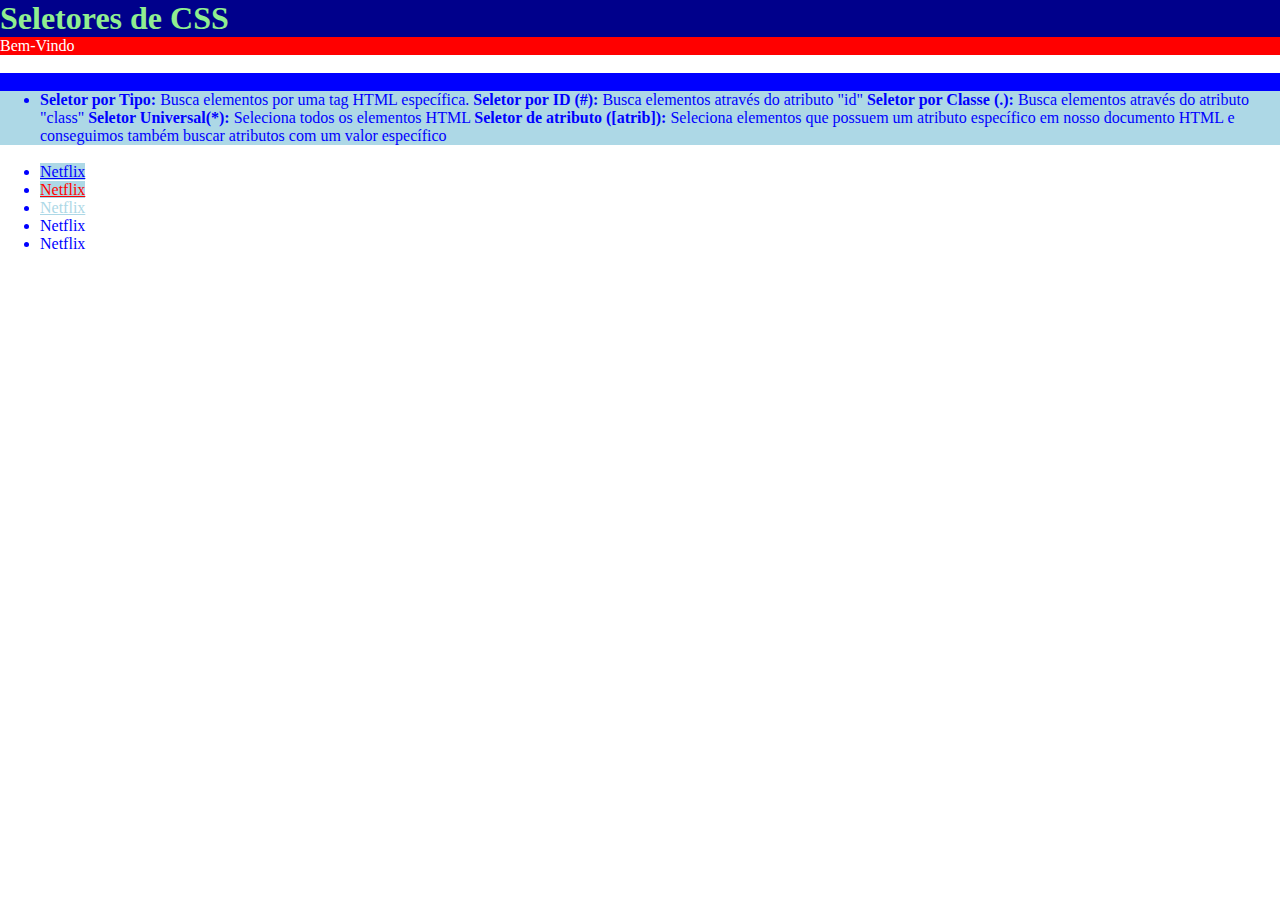
<file: CSS Developer/FundamentosDoCss/index.html>
<!DOCTYPE html>
<html lang="en">
<head>
    <meta charset="UTF-8">
    <meta http-equiv="X-UA-Compatible" content="IE=edge">
    <meta name="viewport" content="width=device-width, initial-scale=1.0">
    <title>Trilha De CSS</title>
    <style>
        /* Seletor por tipo */
        h1{
            background-color: darkblue;
            color: lightgreen;
        }

        div{
            background: lightblue;
        }
        /* Seletor por ID */
        #texto-boas-vindas{
            background: red;
            color: white;
        }
        /* Seletor por Classe */
        .seletores-mais-comuns{
            background: blue;
            color white
        }
        /* Seletor universal */
        *{
            color: blue;
            margin: 0;
        }
        /* Seletor por atributos */
        [title] {
            color: red;
        }
        [title="Netflix"] {
            color: blue;
        }
        [title~="Streaming"] {
            color: lightblue;
        }

        [href^="http://"]{
            background: lightblue;
        }
        [href$="login"]{
            background: lightblue;
        }


    </style>
</head>
<body>
    <h1>Seletores de CSS</h1>
    <p id="texto-boas-vindas">Bem-Vindo</p><br>
    <p class="seletores-mais-comuns">No CSS nós possuimos os seletores por ID</p>
    <div>
        <ul>
            <li>
                <b>Seletor por Tipo:</b> Busca elementos por uma tag HTML específica.
                <b>Seletor por ID (#):</b> Busca elementos através do  atributo "id"
                <b>Seletor por Classe (.):</b> Busca elementos através do atributo "class"
                <b>Seletor Universal(*):</b> Seleciona todos os elementos HTML
                <b>Seletor de atributo ([atrib]):</b> Seleciona elementos que possuem um atributo específico em nosso documento HTML e conseguimos também buscar atributos com um valor específico

            </li>
        </ul>
    </div>

    <br>
    <nav>
        <ul>
            <li>
                <a href="https://netflix.com/login" title="Netflix"> Netflix </a> 
            </li>
            <li>
                <a href="http://amazon.com" title="Prime vídeo"> Netflix </a> 
            </li>
            <li>
                <a href="" title="Streaming Spotify"> Netflix </a> 
            </li>
            <li>
                <a > Netflix </a> 
            </li>
            <li>
                <a > Netflix </a> 
            </li>
            
        </ul>
    </nav>
</body>
</html>
</file>
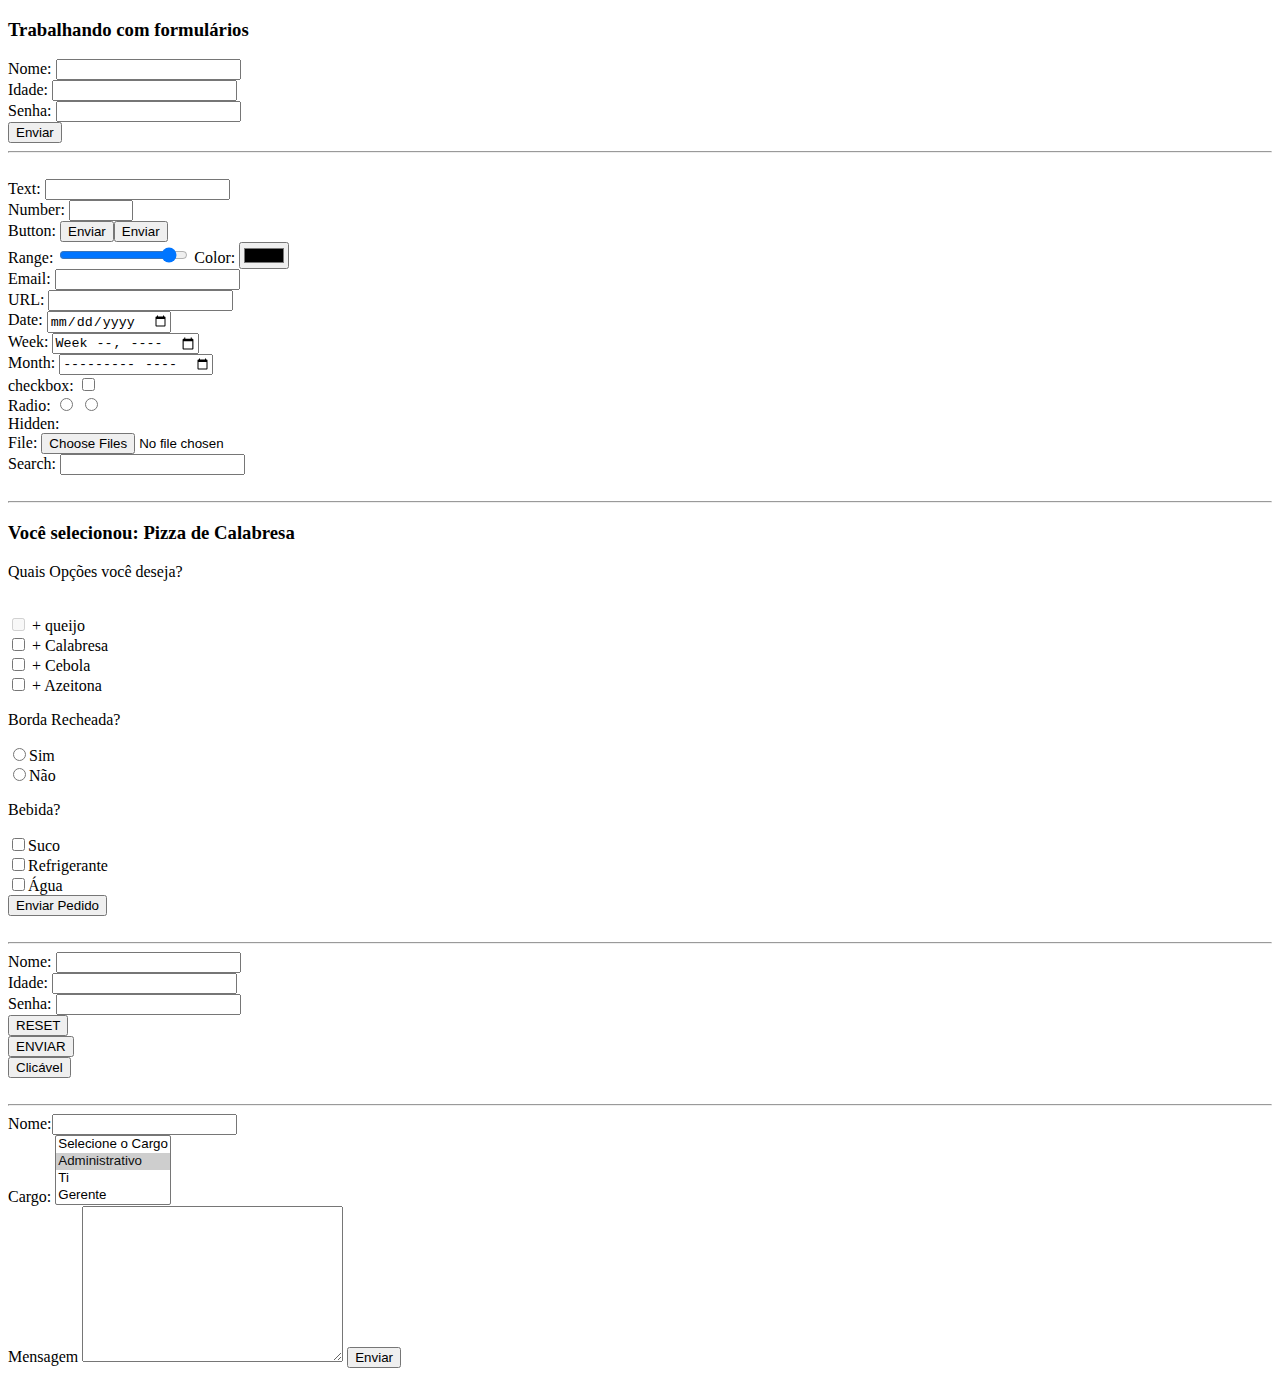
<file: HTML Developer/ConceitosBasicos/index.html>
<!DOCTYPE html>
<html lang="en">
<head>
    <meta charset="UTF-8">
    <meta http-equiv="X-UA-Compatible" content="IE=edge">
    <meta name="viewport" content="width=device-width, initial-scale=1.0">
    <title>ConceitosBásicos</title>
</head>
<body>
    <h3>Trabalhando com formulários</h3>
    <form name="signup" onsubmit="alert('Formulário Enviado');" method="post" action="#">
        Nome: <input type="text" name="name"><br>
        Idade: <input type="number" name="age"><br>
        Senha: <input type="password" name="password"><br>
        <button type="submit">Enviar</button>
    </form>
    <hr>
    <br>
    <form>
        <label>Text: </label><input type="text"><br>
        <label>Number: </label><input type="number" min="0" max="100" step="5"><br>
        <label>Button: </label><input type="button" value="Enviar"><button type="">Enviar</button><br>
        <label>Range: </label> <input type="range" min="0" max="100" value="90">
        <label>Color: </label> <input type="color"><br>
        <label>Email: </label> <input type="email"><br>
        <label>URL: </label> <input type="url"><br>
        <label>Date: </label> <input type="date"><br>
        <label>Week: </label> <input type="week"><br>
        <label>Month: </label> <input type="month"><br>
        <label>checkbox: </label> <input type="checkbox"><br>
        <label>Radio: </label> <input type="radio" name="aceita">
        <input type="radio" name="aceita"><br>
        <label>Hidden: </label> <input type="hidden"><br>
        <label>File: </label> <input type="file" multiple><br>
        <label>Search: </label> <input type="search"><br>
    </form>
<br>
<hr>
    <form onsubmit="" method="get">
        <h3>Você selecionou: Pizza de Calabresa</h3>

        <p>Quais Opções você deseja?</p><br>
        <input type="checkbox" disabled name="opcional[]" value="queijo"> + queijo<br>   
        <input type="checkbox" name="opcional[]" value="calabresa"> + Calabresa<br>   
        <input type="checkbox" name="opcional[]" value="cebola"> + Cebola<br>
        <input type="checkbox" name="opcional[]" value="azeitona"> + Azeitona<br> 
        <p>Borda Recheada?</p>
        <input type="radio" name="aceitar" value="sim">Sim<br>
        <input type="radio" name="aceitar" value="nao">Não<br>
        <p>Bebida?</p>
        <input type="checkbox" name="bebida" value="suco">Suco <br>
        <input type="checkbox" name="bebida" value="refrigerante">Refrigerante <br>
        <input type="checkbox" name="bebida" value="agua">Água <br>
        <button type="submit">Enviar Pedido</button>
    </form>
    <br>
    <hr>
    <form method="get">
        Nome: <input type="text" name="name"><br>
        Idade: <input type="number" name="age"><br>
        Senha: <input type="password" name="password"><br>
        <button type="reset">RESET</button><br>
        <button type="submit">ENVIAR</button><br>
        <button type="button" onclick="alert('Clicou aqui');">Clicável</button>

    </form>
    <br>
    <hr>
    <form onsubmit="" method="get">
        <label>Nome:</label><input type="text" name="name"><br>
        <label>Cargo:</label>
        <select name="role" multiple>
            <option value="">Selecione o Cargo</option>
            <option selected value="administrativo">Administrativo</option>
            <option value="ti">Ti</option>
            <option value="gerente">Gerente</option>
        </select><br>
        <label>Mensagem</label>
        <textarea name="" id="" cols="30" rows="10"></textarea>
        <button type="button">Enviar</button>
    </form>



</body>
</html>
</file>
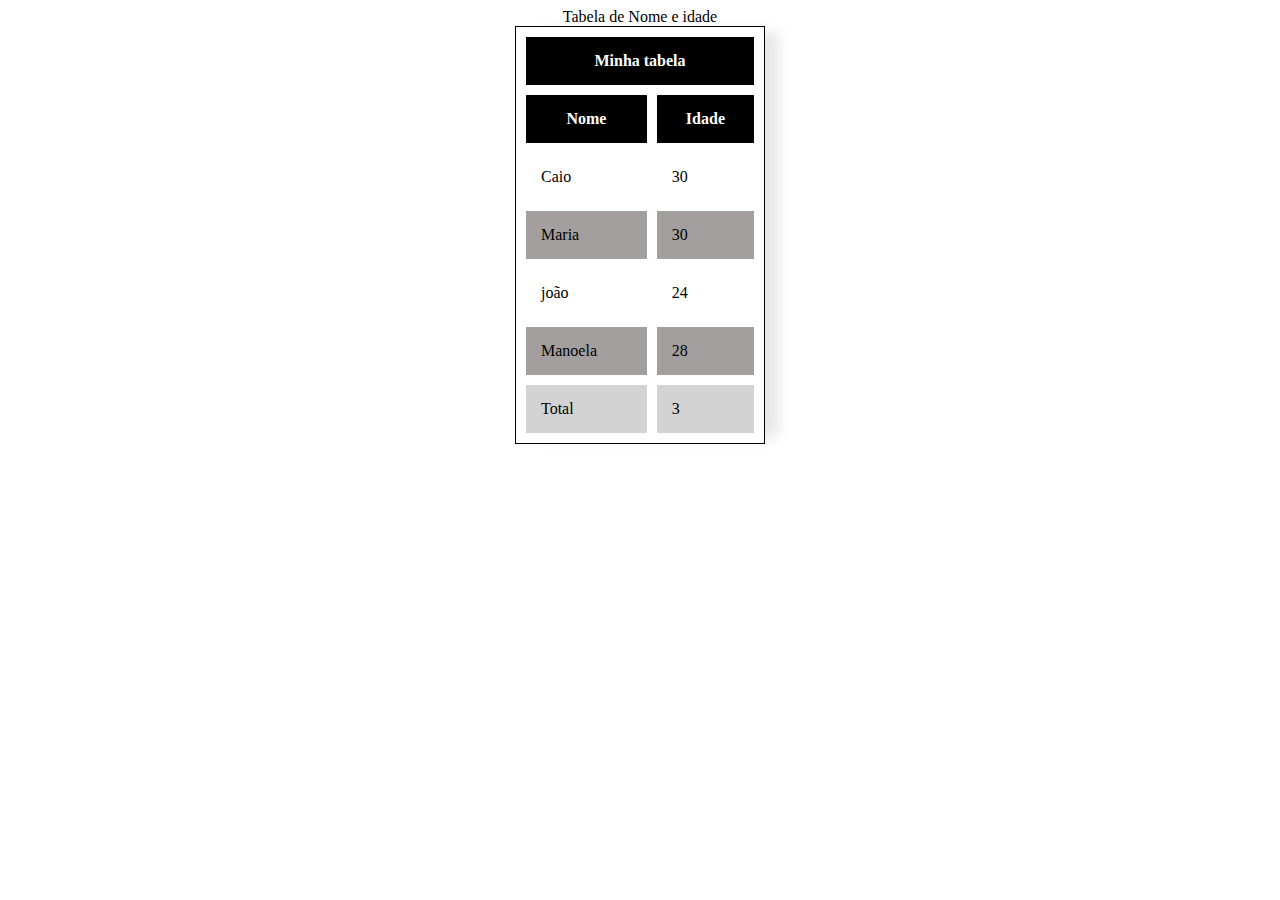
<file: HTML Developer/CriandoTabelas/index.html>
<!DOCTYPE html>
<html lang="en">

<head>
    <meta charset="UTF-8">
    <meta http-equiv="X-UA-Compatible" content="IE=edge">
    <meta name="viewport" content="width=device-width, initial-scale=1.0">
    <title>Criando Tabelas - Dio</title>
    <style>
        table{
            box-shadow: 19px 0px 13px -6px rgba(0,0,0,0.1);
            border: 1px solid black;
        }
       table thead th{
        background-color: black;
        color: white;
       }
       table tfoot td{
        background-color: lightgray;
       }
       table tbody tr:nth-child(even) td{
        background-color: rgb(163, 159, 159);
       }
       table tbody tr:hover td {
        background-color: rgb(163, 159, 159);
        cursor: pointer;
       }

    </style>
</head>

<body>
    <table summary="Descrição da tabela para acessibilidade"  width="250" align="center" cellspacing="10"
        cellpadding="15">
        <caption>Tabela de Nome e idade</caption>
        <thead>
            <tr>
                <th colspan="2">Minha tabela</th>
            </tr>
            <tr>
                <th title="Nome Completo">Nome</th>
                <th>Idade</th>
            </tr>
        </thead>
        <tbody>
            <tr>
                <td>Caio</td>
                <td>30</td>
            </tr>
            <tr>
                <td>Maria</td>
                <td>30</td>
            </tr>
            <tr>
                <td>joão</td>
                <td>24</td>
            </tr>
            <tr>
                <td>Manoela</td>
                <td>28</td>
            </tr>
        </tbody>
        <tfoot>
            <tr>
                <td>Total</td>
                <td>3</td>
            </tr>
        </tfoot>
    </table>
</body>

</html>
</file>
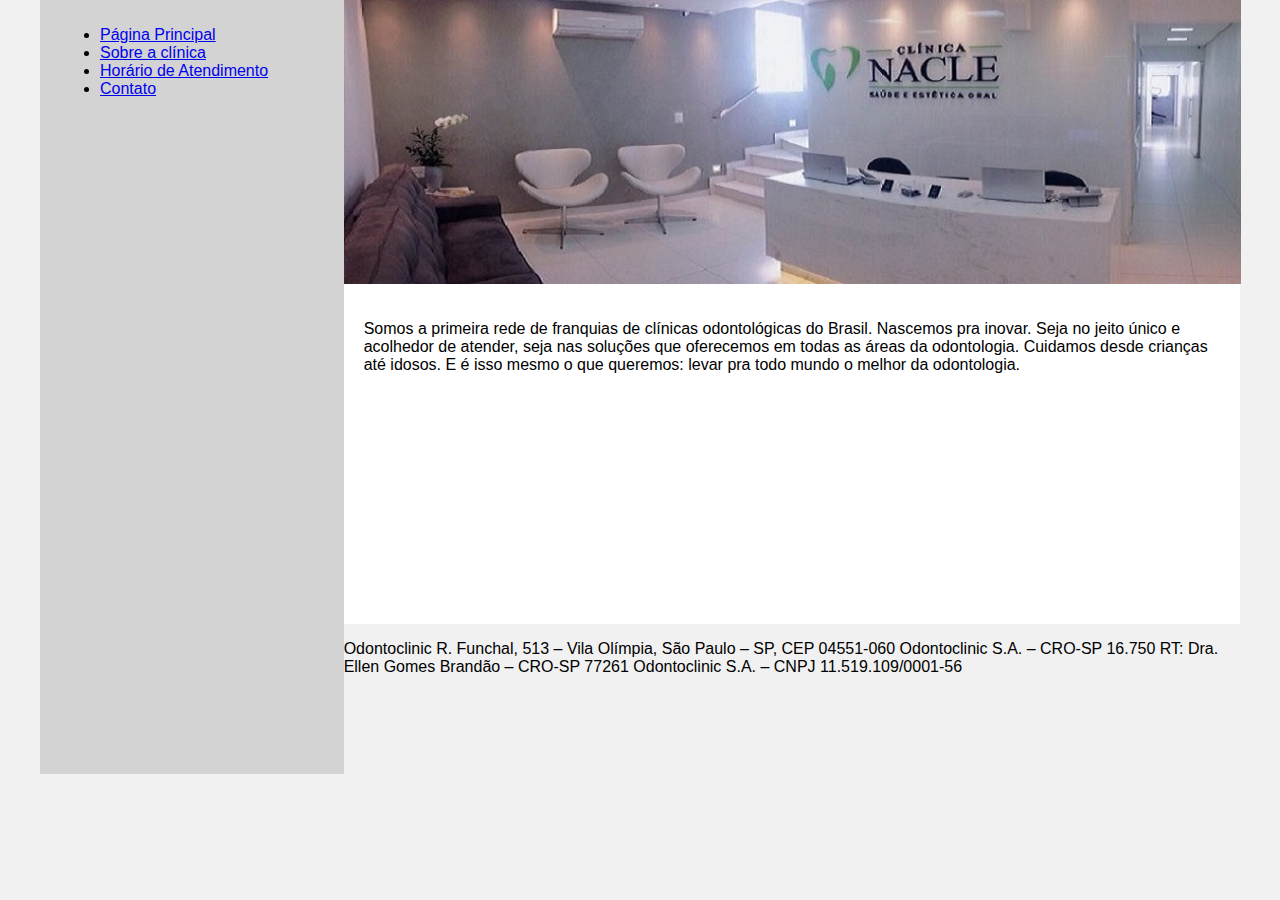
<file: HTML Developer/DesafioDio1/index.html>
<!DOCTYPE html>
<html lang="en">
<head>
    <meta charset="UTF-8">
    <meta http-equiv="X-UA-Compatible" content="IE=edge">
    <meta name="viewport" content="width=device-width, initial-scale=1.0">
    <title>Desafio DIO - 01</title>
    <link rel="stylesheet" href="style.css">
</head>
<body>
    <div class="wrapper" >
        <div class="menu">
            <ul>
                <li>
                <a href="index.html" target="_self">
                    Página Principal
                </a>
            </li>
            <li>
                <a href="sobre.html" target="_self">
                    Sobre a clínica
                </a>
            </li>
            <li>
                <a href="atend.html" target="_self">
                    Horário de Atendimento
                </a>
            </li>
            <li>
                <a href="contato.html" target="_self">
                    Contato
                </a>
            </li>
            </ul>
        </div>
        <div class="main">
            <div class="header">
                <img src="clinica.jpg" alt="" height="100%">
            </div>

            <div class="content">
                <p>Somos a primeira rede de franquias de clínicas odontológicas do Brasil. Nascemos pra inovar. Seja no jeito único e acolhedor de atender, seja nas soluções que oferecemos em todas as áreas da odontologia. Cuidamos desde crianças até idosos. E é isso mesmo o que queremos: levar pra todo mundo o melhor da odontologia.
            </div>
            <div class="footer">
                <p>Odontoclinic
                    R. Funchal, 513 – Vila Olímpia,
                    São Paulo – SP, CEP 04551-060
                    
                    Odontoclinic S.A. – CRO-SP 16.750
                    RT: Dra. Ellen Gomes Brandão – CRO-SP 77261
                    
                    Odontoclinic S.A. – CNPJ 11.519.109/0001-56</p>
            </div>
        </div>

    </div>
    
</body>
</html>
</file>
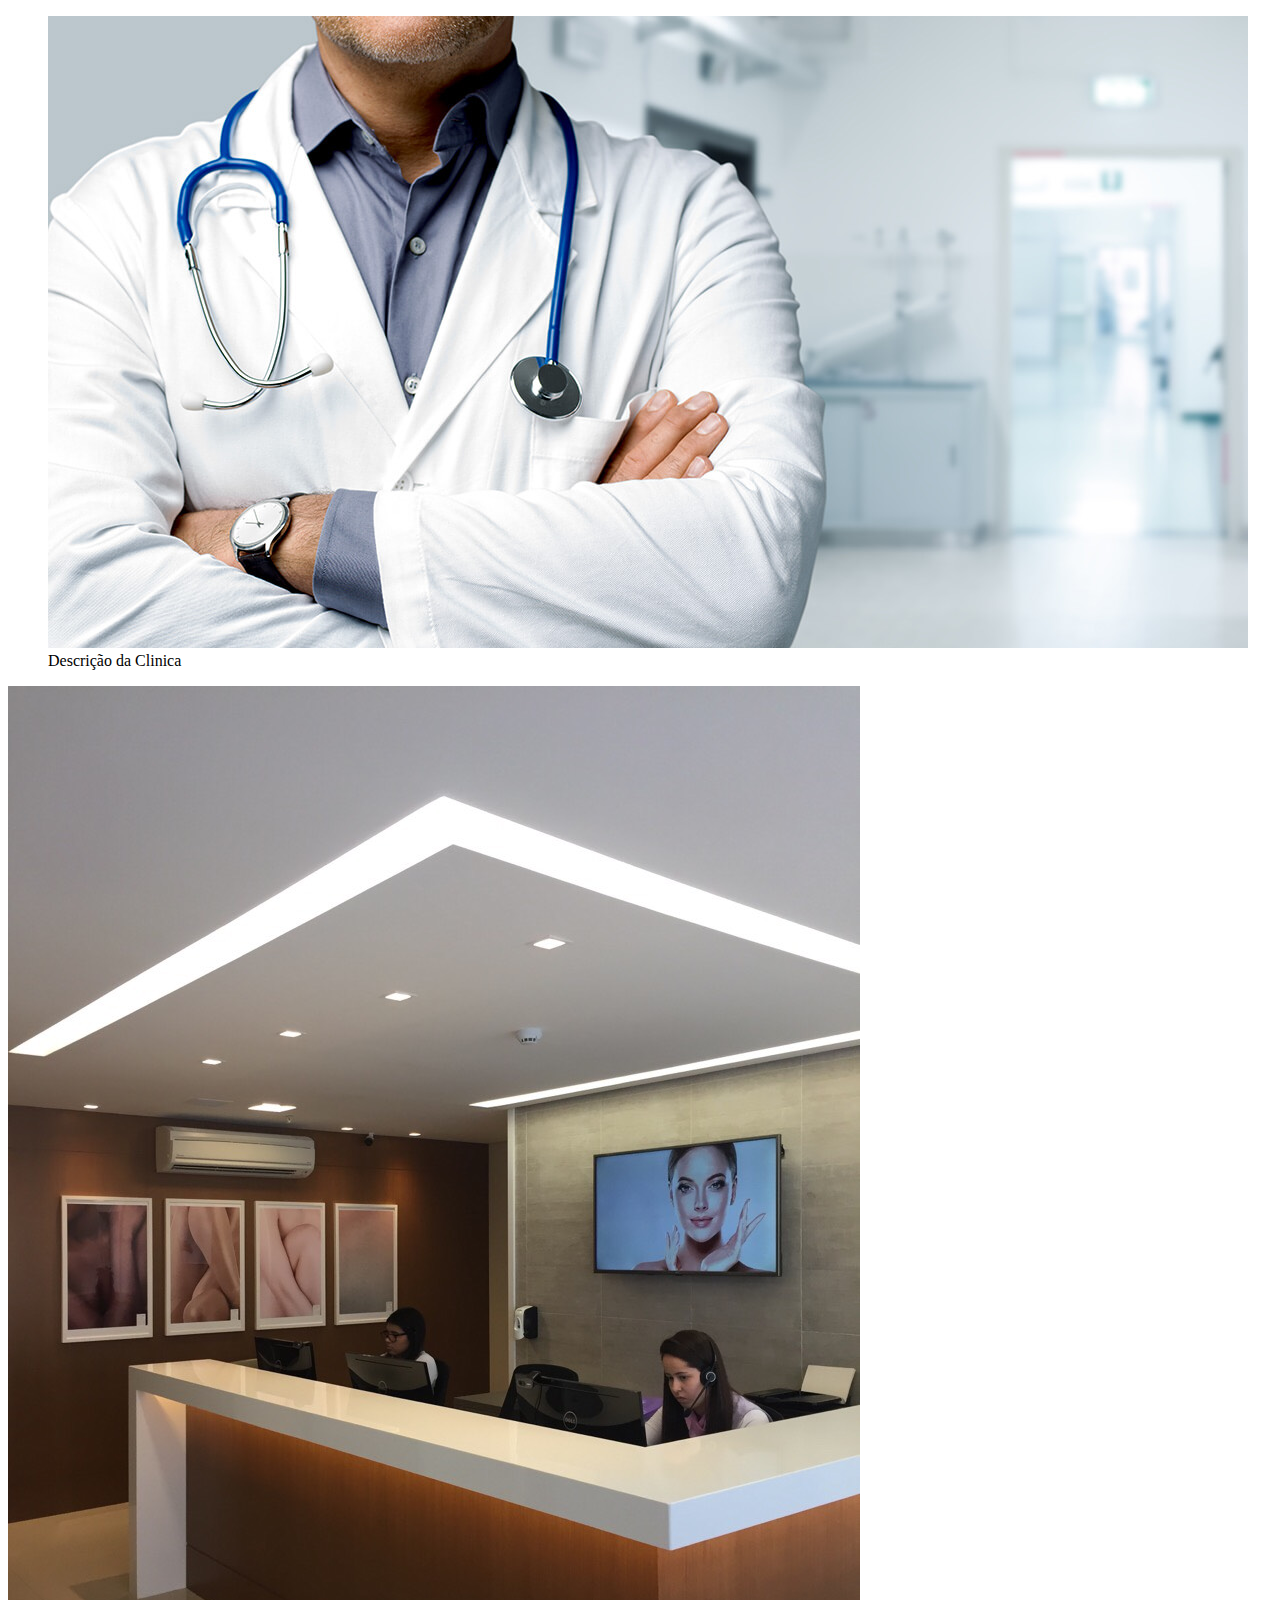
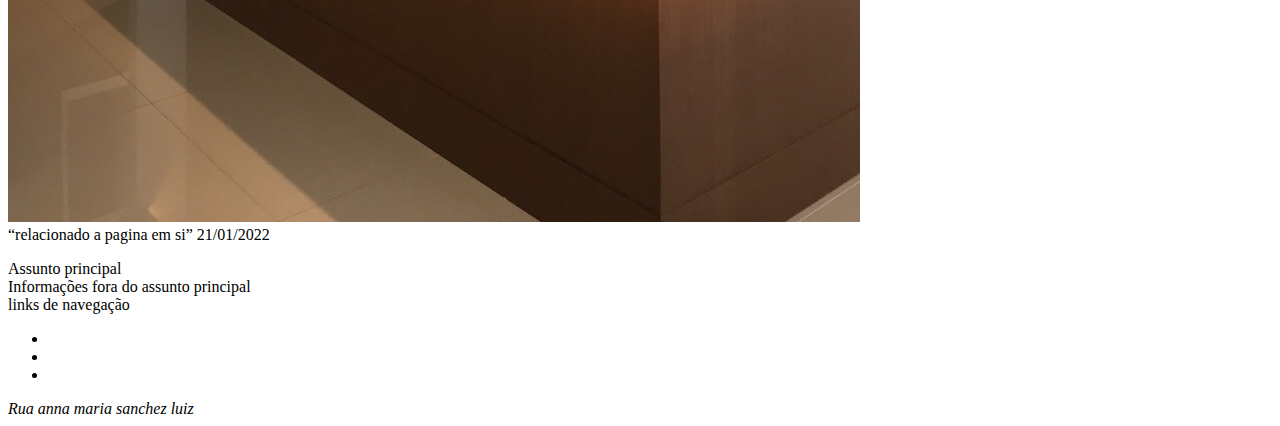
<file: HTML Developer/EntendendoHTMLSemantico/index.html>
<!DOCTYPE html>
<html lang="pt-br">

<head>
    <meta charset="UTF-8">
    <meta http-equiv="X-UA-Compatible" content="IE=edge">
    <meta name="viewport" content="width=device-width, initial-scale=1.0">
    <title>Semantica</title>

</head>

<body>
    <header>
        
    </header>
    <main>
        <figure>
            <img src="clinica.jpg" alt="">
            Descrição da Clinica
        </figure>

        <picture>
            <source srcset="clinica.jpg" media="(min-widht: 600px)">
            <img src="clinica2.jpg" alt="">
        </picture>
        <article>
            <q>relacionado a pagina em si</q> 
            <time pubdate>21/01/2022</time>
            <blockquote cite="http://wikipidia"></blockquote>
        </article>
        <section>Assunto principal</section>
        <aside>Informações fora do assunto principal</aside>
        <nav>
            links de navegação
            <ul>
                <li><a href=""></a></li>
                <li><a href=""></a></li>
                <li><a href=""></a></li>
            </ul>
        </nav>
    </main>
    <footer>
        <address>
            Rua anna maria sanchez luiz
        </address>
    </footer>
</body>

</html>
</file>
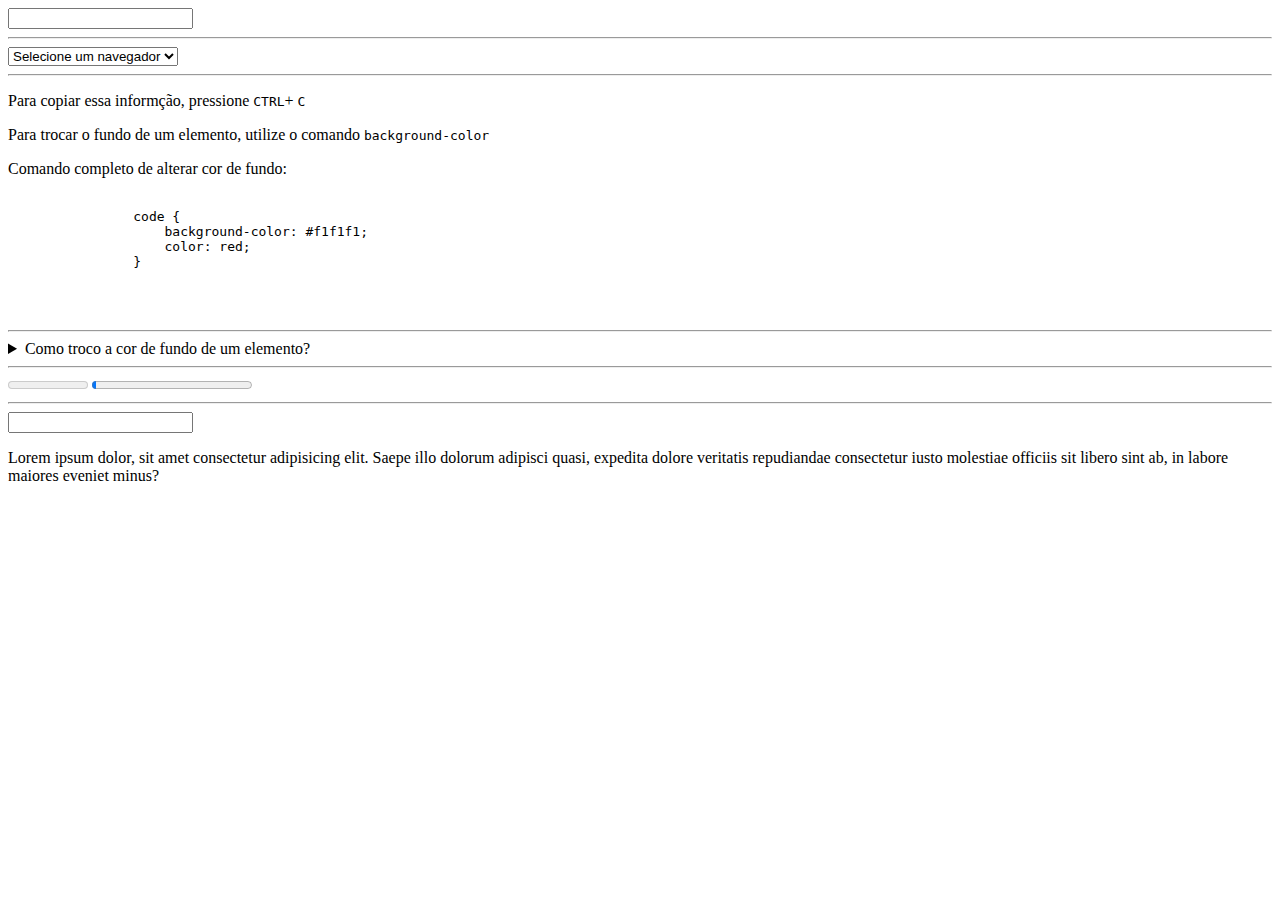
<file: HTML Developer/HTMLRecursosEspeciais/index.html>
<!DOCTYPE html>
<html lang="en">

<head>
    <meta charset="UTF-8">
    <meta http-equiv="X-UA-Compatible" content="IE=edge">
    <meta name="viewport" content="width=device-width, initial-scale=1.0">
    <title>Datalist</title>
</head>

<body>
    <input list="browsers" name="search" type="search">
    <datalist id="browsers">
        <option>Google Chrome</option>
        <option>Mozila Firefox</option>
        <option>Microsoft Edge</option>
        <option>Safari</option>
        <option>Opera</option>
    </datalist>
    <hr>
    <select name="Browsers" id="">
        <option value="">Selecione um navegador</option>
        <option value="chrome">Google Chrome</option>
        <option value="firefox">Mozila Firefox</option>
        <option value="edge">Microsoft Edge</option>
        <option value="safari">Safari</option>
        <option value="opera">Opera</option>
    </select>
    <hr>

    <p>
        Para copiar essa informção, pressione <kbd>CTRL</kbd>+ <kbd>C</kbd>
    <p>Para trocar o fundo de um elemento, utilize o comando <code>background-color</code></p>
    <p>Comando completo de alterar cor de fundo:</p>
    <pre>
            <code>
                code {
                    background-color: #f1f1f1;
                    color: red;
                }

            </code>
        </pre>
    </p>
    <hr>
    <details>
        <summary>
            Como troco a cor de fundo de um elemento?
        </summary>
        <p>Para executar essa ação, utilize o comando backgruound-color no CSS</p>
    </details>
    <hr>
    <meter>

    </meter>
    <progress max="1000" min="0" value="25">
    </progress>
<hr>
    <input type="text" id="busca"><br>

    <p id="descricao">Lorem ipsum dolor, sit amet consectetur adipisicing elit. Saepe illo dolorum adipisci quasi, expedita dolore veritatis repudiandae consectetur iusto molestiae officiis sit libero sint ab, in labore maiores eveniet minus?</p>

    <script>
        var searchField = document.getElementById('busca');
        var descriptionObject = document.getElementById('descricao');

        var textSearch = descriptionObject.innerHTML;

        function realizaBusca(busca){
            const regex = new RegExp(`(${busca})(?!(.(?!<mark))*</mark>)+`, 'ig');
            const ocurrences = textToSearch.match(regex);
            descriptionObject.innerHTML = textToSearch.replace(regex, `<mark>${busca}</mark>`)
        }

        searchField.addEventListener('keyup', (e)=>realizaBusca(e.target.value));

    </script>
</body>

</html>
</file>
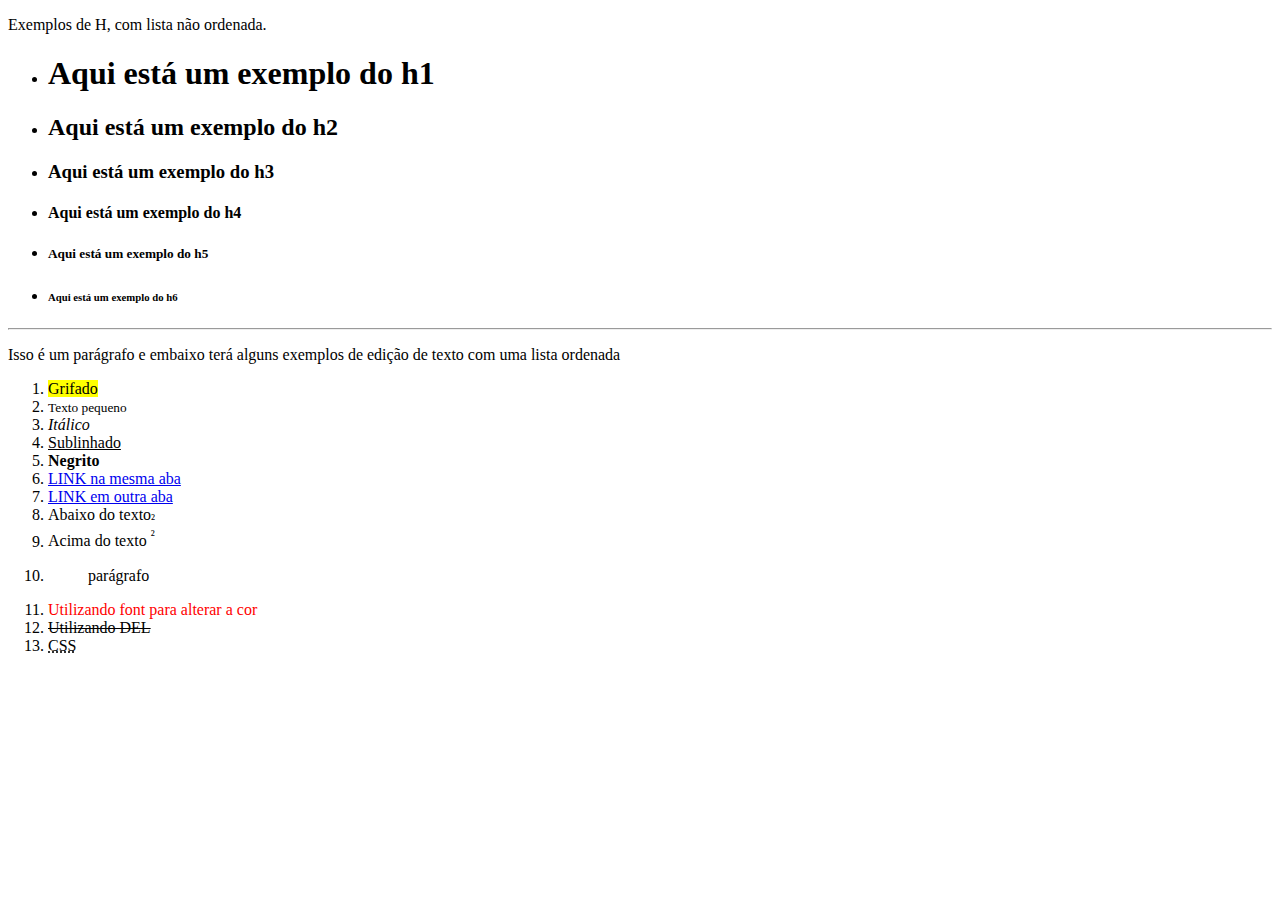
<file: HTML Developer/introducaoAoHtml/index.html>
<!DOCTYPE html>
<html lang="en">
<head>
    <meta charset="UTF-8">
    <meta http-equiv="X-UA-Compatible" content="IE=edge">
    <meta name="viewport" content="width=device-width, initial-scale=1.0">
    <title>Desafio 01</title>
</head>
<body>
    <p> Exemplos de H, com lista não ordenada.</p>
    <ul>
        <li>
            <h1>Aqui está um exemplo do h1</h1>
        </li>
        <li>
            <h2>Aqui está um exemplo do h2</h2>
        </li>
        <li>
            <h3>Aqui está um exemplo do h3</h3>
        </li>
        <li>
            <h4>Aqui está um exemplo do h4</h4>
        </li>
        <li>
            <h5>Aqui está um exemplo do h5</h5>
        </li>
        <li>
            <h6>Aqui está um exemplo do h6</h6>
        </li>
    </ul>
    <hr>
    <p>
        Isso é um parágrafo e embaixo terá alguns exemplos de edição de texto com uma lista ordenada
    </p>
        <ol>
            <li>
                <mark>Grifado</mark>
            </li>
            <li>
                <small>Texto pequeno</small>
            </li>
            <li>
                <i>Itálico</i>
            </li>
            <li>
                <u>Sublinhado</u>
            </li>
            <li>
                <strong>Negrito</strong>
            </li>
            <li>
                <a href="https://github.com/caiojosef/html-web-developer">LINK na mesma aba</a>
            </li>
            <li>
                <a href="https://github.com/caiojosef/html-web-developer" target="blank">LINK em outra aba</a>
            </li>
            <li>
                Abaixo do texto<sub>²</sub>
            </li>
            <li>
                Acima do texto <sup>²</sup>
            </li>
            <li>
                <blockquote>
                    parágrafo
                </blockquote>
            </li>
            <li>
                <font style="color:red"> Utilizando font para alterar a cor</font>
            </li>
            <li>
                <del>
                    Utilizando DEL 
                </del> 
            </li>
            <li>
                <abbr title="Cascading Style Sheets">CSS</abbr>
            </li>
        </ol>
        
   
   
   

</body>
</html>
</file>
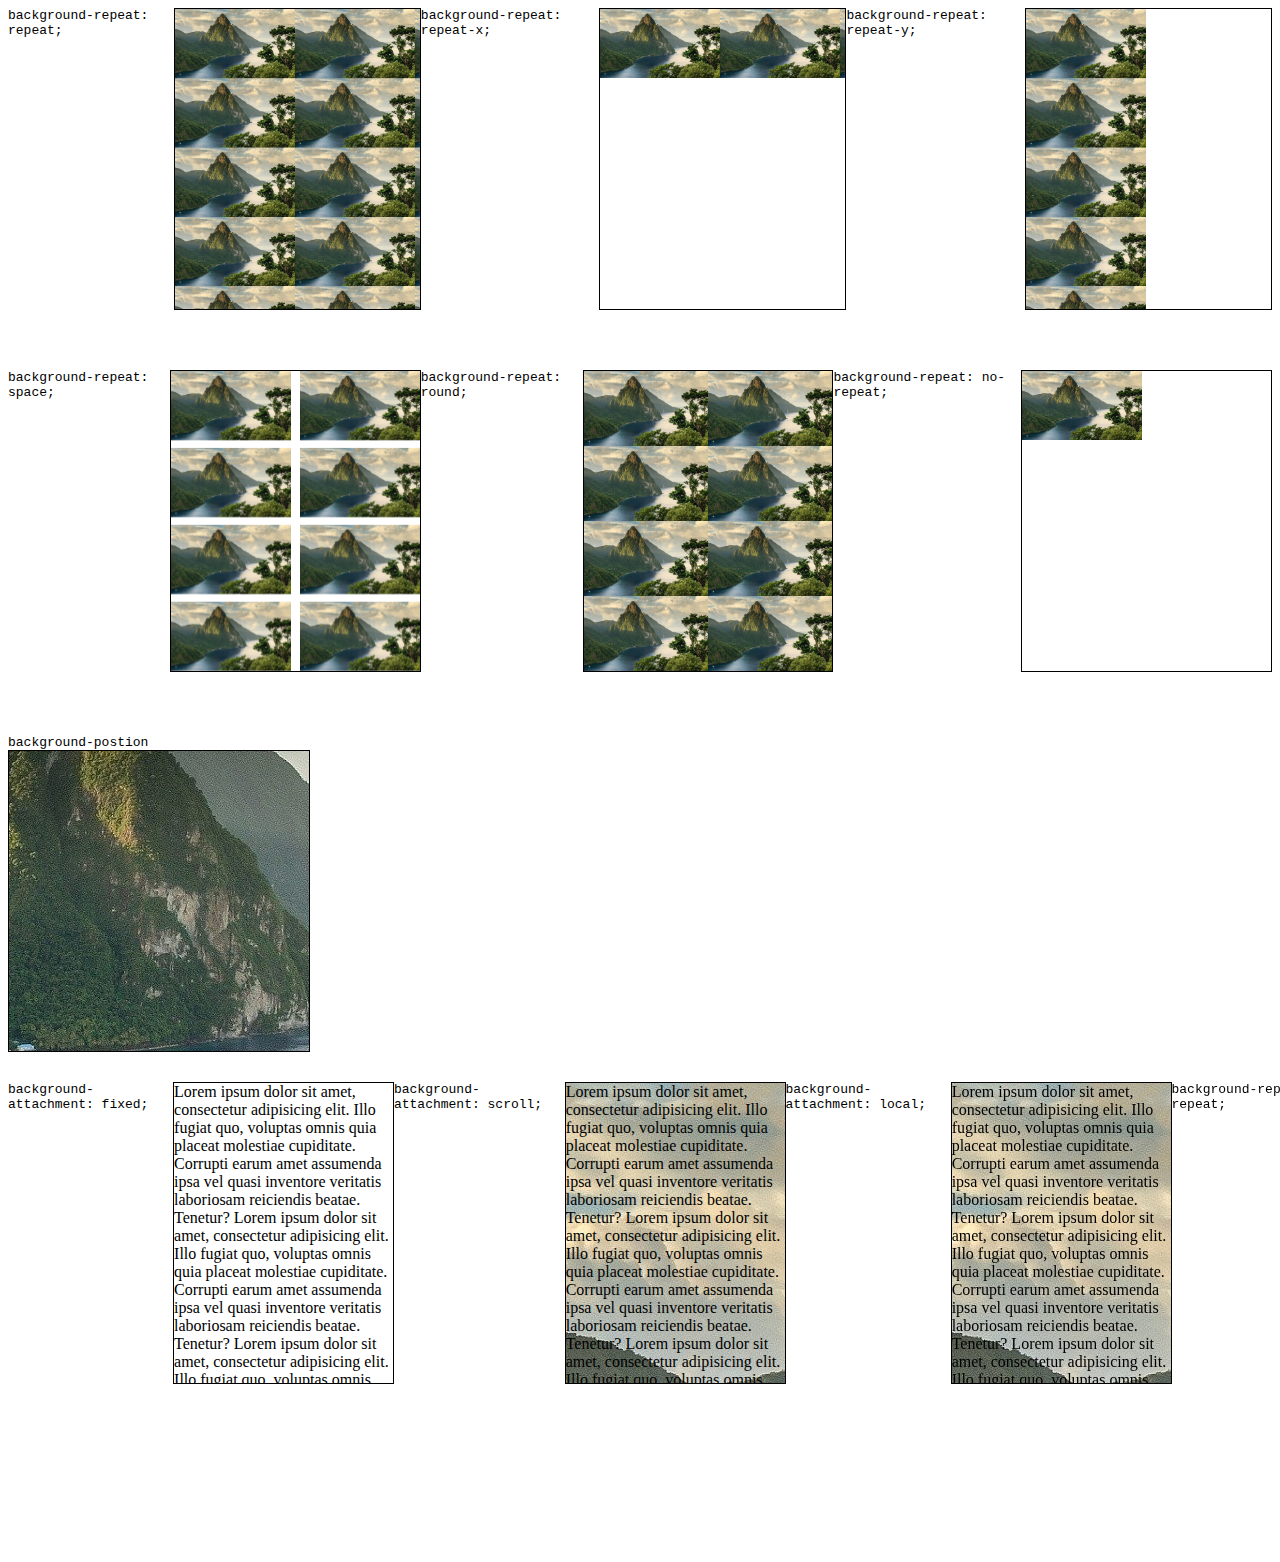
<file: CSS Developer/FundamentosDoCss/fundosElementos.html>
<!DOCTYPE html>
<html lang="en">

<head>
    <meta charset="UTF-8">
    <meta http-equiv="X-UA-Compatible" content="IE=edge">
    <meta name="viewport" content="width=device-width, initial-scale=1.0">
    <title>fundosElementos</title>
    <style>
        #body {
            height: 200vh;
        }

        .background1,
        .background2,
        .background3, .background4, .background5 {
            display: flex;
        }


        div {
            margin-bottom: 30px;
        }

        .exemplo {
            width: 300px;
            height: 300px;
            background-image: url(./montanha-brasil.jpg);
            background-size: 120px;
            border: 1px solid black;
        }

        .exemplo1 {
            width: 300px;
            height: 300px;
            background-image: url(./montanha-brasil.jpg);
            background-size: 120px;
            border: 1px solid black;
        }

        .exemplo2 {
            width: 300px;
            height: 300px;
            background-image: url(./montanha-brasil.jpg);
            border: 1px solid black;
            overflow: auto;
        }
        .exemplo3 {
            width: 300px;
            height: 300px;
            background-image: url(./montanha-brasil.jpg);
            border: 1px solid black;
            overflow: auto;
        }
        .exemplo4 {
            width: 300px;
            height: 300px;
            border: 15px solid black;
            
            font-size: 40px;
            padding: 30px;
            text-align: center;

        }

        #repeat-x {
            background-repeat: repeat-x;
        }

        #repeat-y {
            background-repeat: repeat-y;
        }

        #space {
            background-repeat: space;
        }

        #round {
            background-repeat: round;
        }

        #no-repeat {
            background-repeat: no-repeat;
        }

        #position {
            background-repeat: no-repeat;
            background-position: center;
        }
        #fixed{
            background-attachment: fixed;
        }
        #scroll{
            background-attachment: scroll;
        }

        #local{
            background-attachment: local;
        }
    </style>
</head>

<body>
    <div class="background1">
        <code>background-repeat: repeat;</code>
        <div class="exemplo"></div>

        <code>background-repeat: repeat-x;</code>
        <div id="repeat-x" class="exemplo"></div>

        <code>background-repeat: repeat-y;</code>
        <div id="repeat-y" class="exemplo"></div>
    </div>
    <div class="background2">
        <code>background-repeat: space;</code>
        <div id="space" class="exemplo"></div>

        <code>background-repeat: round;</code>
        <div id="round" class="exemplo"></div>

        <code>background-repeat: no-repeat;</code>
        <div id="no-repeat" class="exemplo"></div>
    </div>


    <code>background-postion</code>
    <div id="position" class="exemplo2"></div>

    <div class="background3">
        <div class="background1">
            <code>background-attachment: fixed;</code>
            <div id="fixed" class="exemplo2">
                Lorem ipsum dolor sit amet, consectetur adipisicing elit. Illo fugiat quo, voluptas omnis quia placeat
                molestiae cupiditate. Corrupti earum amet assumenda ipsa vel quasi inventore veritatis laboriosam
                reiciendis beatae. Tenetur?
                Lorem ipsum dolor sit amet, consectetur adipisicing elit. Illo fugiat quo, voluptas omnis quia placeat
                molestiae cupiditate. Corrupti earum amet assumenda ipsa vel quasi inventore veritatis laboriosam
                reiciendis beatae. Tenetur?
                Lorem ipsum dolor sit amet, consectetur adipisicing elit. Illo fugiat quo, voluptas omnis quia placeat
                molestiae cupiditate. Corrupti earum amet assumenda ipsa vel quasi inventore veritatis laboriosam
                reiciendis beatae. Tenetur?
                Lorem ipsum dolor sit amet, consectetur adipisicing elit. Illo fugiat quo, voluptas omnis quia placeat
                molestiae cupiditate. Corrupti earum amet assumenda ipsa vel quasi inventore veritatis laboriosam
                reiciendis beatae. Tenetur?
            </div>

            <code>background-attachment: scroll;</code>
            <div id="scroll" class="exemplo2">
                Lorem ipsum dolor sit amet, consectetur adipisicing elit. Illo fugiat quo, voluptas omnis quia placeat
                molestiae cupiditate. Corrupti earum amet assumenda ipsa vel quasi inventore veritatis laboriosam
                reiciendis beatae. Tenetur?
                Lorem ipsum dolor sit amet, consectetur adipisicing elit. Illo fugiat quo, voluptas omnis quia placeat
                molestiae cupiditate. Corrupti earum amet assumenda ipsa vel quasi inventore veritatis laboriosam
                reiciendis beatae. Tenetur?
                Lorem ipsum dolor sit amet, consectetur adipisicing elit. Illo fugiat quo, voluptas omnis quia placeat
                molestiae cupiditate. Corrupti earum amet assumenda ipsa vel quasi inventore veritatis laboriosam
                reiciendis beatae. Tenetur?
                Lorem ipsum dolor sit amet, consectetur adipisicing elit. Illo fugiat quo, voluptas omnis quia placeat
                molestiae cupiditate. Corrupti earum amet assumenda ipsa vel quasi inventore veritatis laboriosam
                reiciendis beatae. Tenetur?
            </div>

            <code>background-attachment: local;</code>
            <div id="local" class="exemplo2">
                Lorem ipsum dolor sit amet, consectetur adipisicing elit. Illo fugiat quo, voluptas omnis quia placeat
                molestiae cupiditate. Corrupti earum amet assumenda ipsa vel quasi inventore veritatis laboriosam
                reiciendis beatae. Tenetur?
                Lorem ipsum dolor sit amet, consectetur adipisicing elit. Illo fugiat quo, voluptas omnis quia placeat
                molestiae cupiditate. Corrupti earum amet assumenda ipsa vel quasi inventore veritatis laboriosam
                reiciendis beatae. Tenetur?
                Lorem ipsum dolor sit amet, consectetur adipisicing elit. Illo fugiat quo, voluptas omnis quia placeat
                molestiae cupiditate. Corrupti earum amet assumenda ipsa vel quasi inventore veritatis laboriosam
                reiciendis beatae. Tenetur?
                Lorem ipsum dolor sit amet, consectetur adipisicing elit. Illo fugiat quo, voluptas omnis quia placeat
                molestiae cupiditate. Corrupti earum amet assumenda ipsa vel quasi inventore veritatis laboriosam
                reiciendis beatae. Tenetur?
            </div>
        </div>

       

        <div class="background5">
            <code>background-repeat: repeat;</code>
            <div class="exemplo4">TRILHA DE CSS</div>
    
        </div>




</body>

</html>
</file>
<file: HTML Developer/DesafioDio1/style.css>
html, body {
    margin: 0;
    font-family: 'Segoe UI', Tahoma, Geneva, Verdana, sans-serif;
}
body {
    background-color: #f1f1f1;
    display: flex;
    justify-content: center;
}

.wrapper {
    width: 1200px;
    display: flex;
    margin: 0 auto;
}
.main {
    display: flex;
    flex-flow: column;
    width: 85%;
}
.menu {
    width: 25%;
    background-color: lightgray;
    padding: 10px 20px 0px;
}
.header {
    background-color: rgb(5, 108, 108);
    min-height: 150px;
}

.content {
    background-color: white;
    min-height: 300px;
    padding: 20px;
}
.footer {
    min-height: 150px;
}

table{
    box-shadow: 19px 0px 13px -6px rgba(0,0,0,0.1);
    border: 1px solid black;
}

table thead tr{
background-color: black;
color: white;
}
table tfoot td{
background-color: lightgray;
}
table tbody tr:nth-child(even) td{
background-color: rgb(163, 159, 159);
}
table tbody tr:hover td {
background-color: rgb(163, 159, 159);
cursor: pointer;
}
</file>
